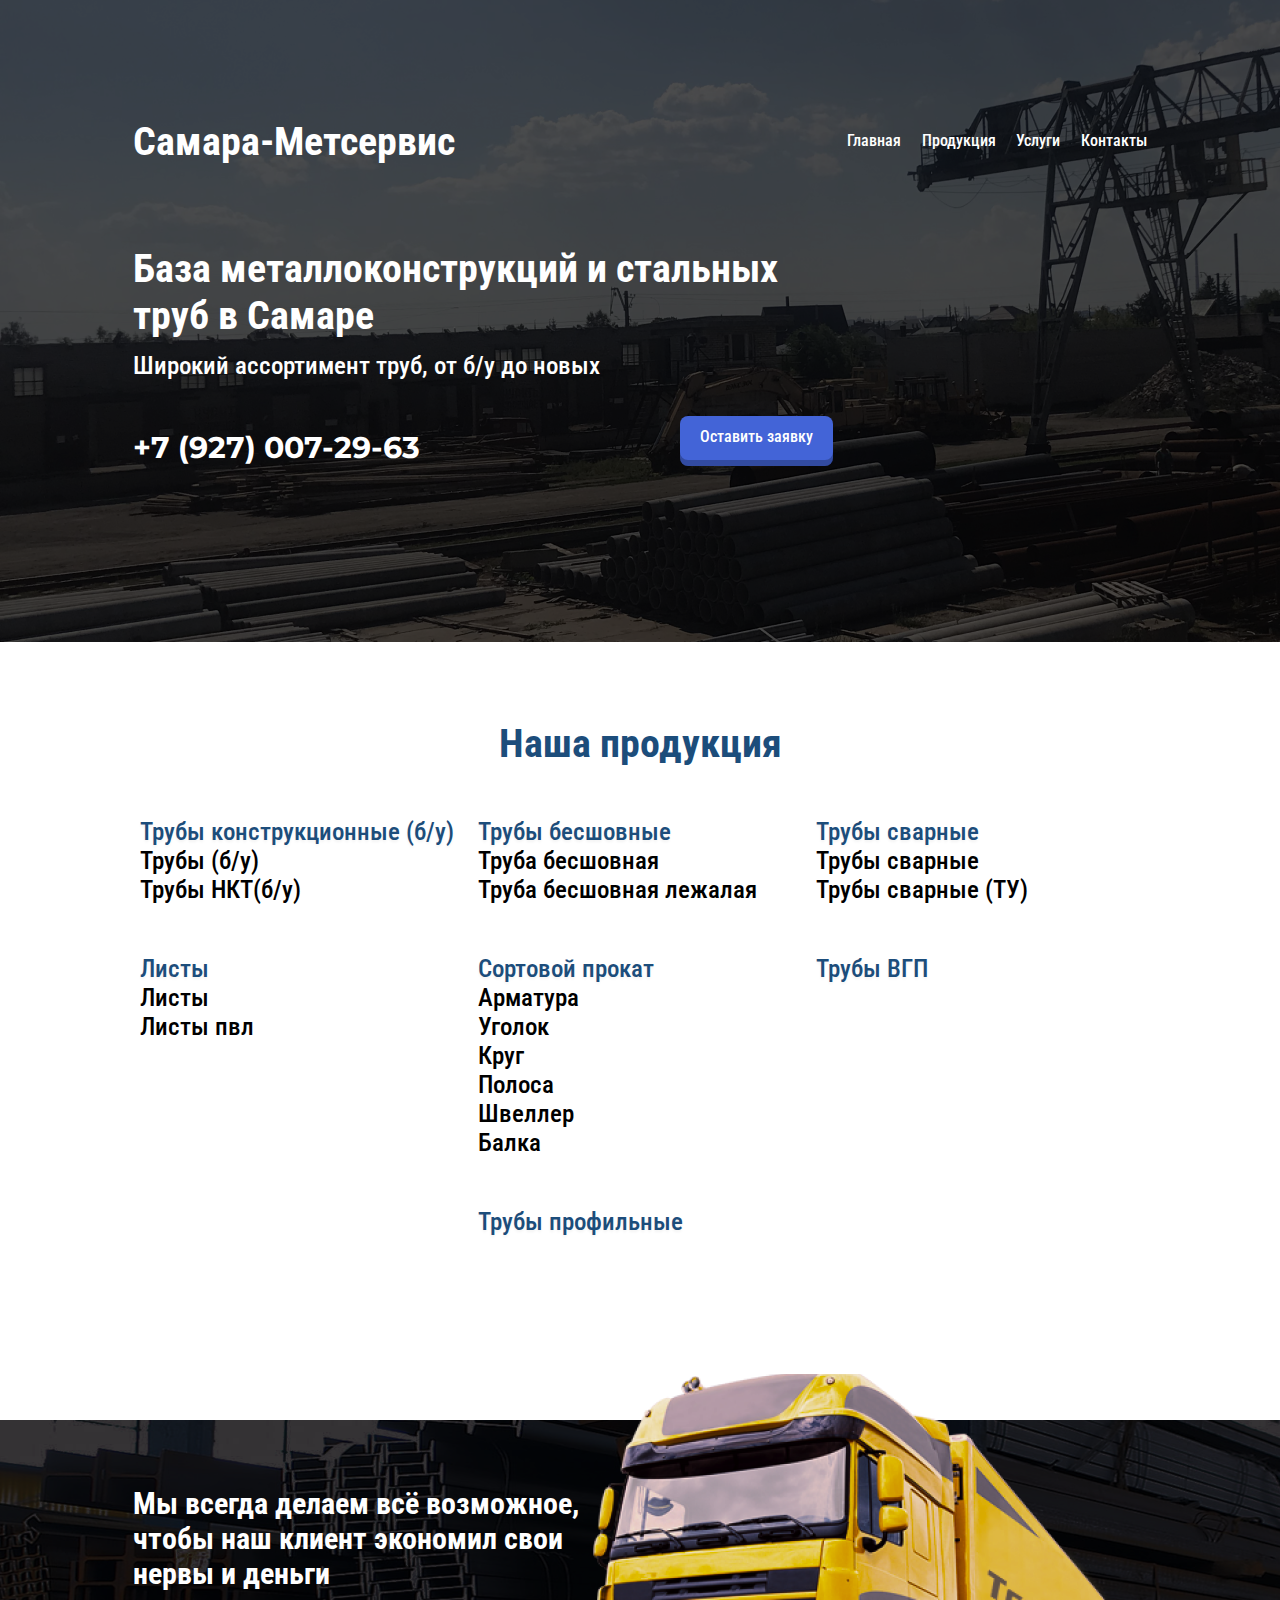
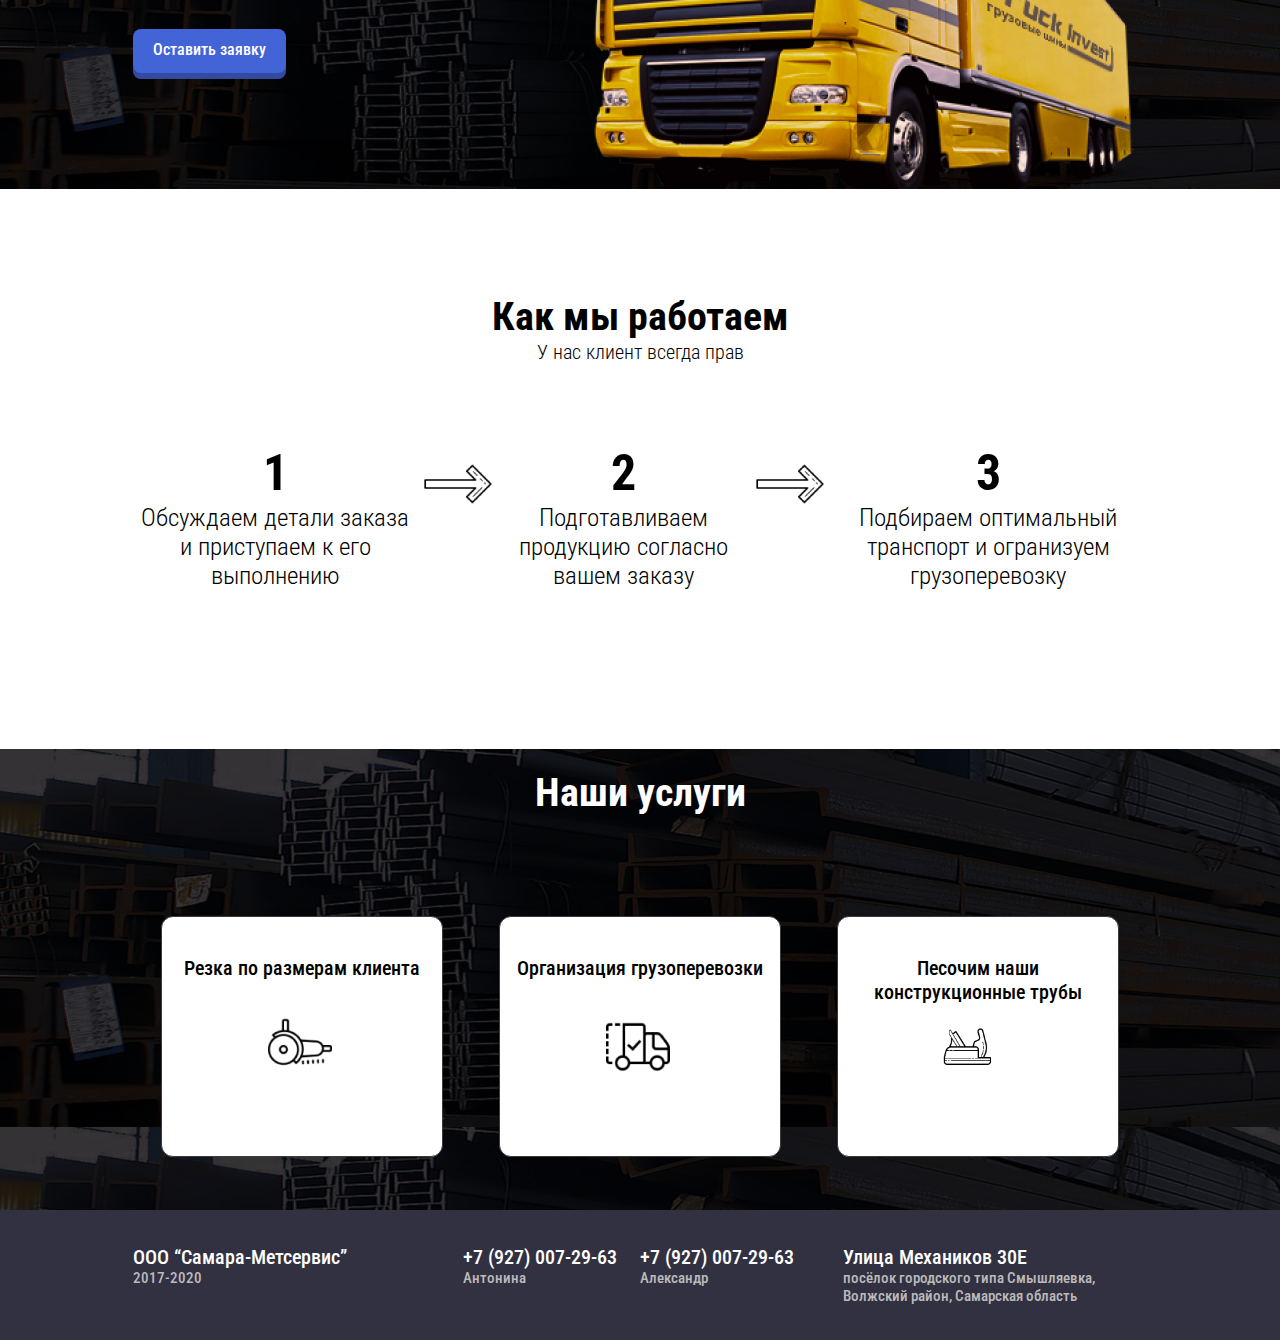
<file: Metservice/index.html>
<!DOCTYPE html>
<html lang="ru">
	<head>
		<meta charset="utf-8">
		<meta name="viewport" content="width=device-width, initial-scale=1, shrink-to-fit=no">
		<meta name="description" content="">
		<meta name="author" content="">

		<title>Digital Company</title>

		<!-- Bootstrap core CSS -->
		<link rel="stylesheet" href="css/style.css">
		<link rel="stylesheet" href="css/reset.css">
		<link rel="stylesheet" href="css/media.css">
		<link rel="stylesheet" href="css/fontello.css" type="text/css">
		<link rel="stylesheet" href="css/styleanimation.css">
		<link rel="stylesheet" href="https://cdnjs.cloudflare.com/ajax/libs/animate.css/4.0.0/animate.min.css"
  />
		
		<!-- Custom styles for this template -->
		<link href="https://fonts.googleapis.com/css2?family=Montserrat:wght@300;400;500;700&family=Roboto+Condensed:wght@400;700&family=Roboto:wght@300;400;500;700&display=swap" rel="stylesheet">

	</head>
	<body>
		<div class="blockstart">
			<div class="container">
				<div class="blockstart-nav">
					<h1>Самара-Метсервис</h1>
					<ul class="blockstart-nav__bar">
						<li><a href="#blockstart">Главная</a></li>
						<li><a href="#blockproduct">Продукция</a></li>
						<li><a href="#blockservices">Услуги</a></li>
						<li><a href="#blockcontacts">Контакты</a></li>
					</ul>
				</div>
				<div class="blockstart-content">
					<h1>База металлоконструкций и стальных труб в Самаре</h1>
					<p>Широкий ассортимент труб, от б/у до новых</p>
					<div class="blockstart-content__contacts">
						<p>+7 (927) 007-29-63</p>
						<div class="blockstart-content__contacts-btn">Оставить заявку</div>
					</div>
				</div>
			</div>
		</div>
		<div class="blockpartner">
			<div class="container">
				<h1>Наша продукция</h1>
				<div class="blockpartner-list">	
					<ul class="blockpartner-list__table">
					<p>Трубы конструкционные (б/у)</p>
					<li><a href="">Трубы (б/у)</a></li>
					<li><a href="">Трубы НКТ(б/у)</a></li>
				</ul>
				<ul class="blockpartner-list__table">
					<p>Трубы бесшовные</p>
					<li><a href="">Труба бесшовная</a></li>
					<li><a href="">Труба бесшовная лежалая</a></li>
				</ul>
				<ul class="blockpartner-list__table">
					<p>Трубы сварные </p>
					<li><a href="">Трубы сварные</a></li>
					<li><a href="">Трубы сварные (ТУ)</a></li>
				</ul>
				<ul class="blockpartner-list__table leftul">
					<p>Листы</p>
					<li><a href="">Листы</a></li>
					<li><a href="">Листы пвл</a></li>
				</ul>
				<ul class="blockpartner-list__table">
					<p>Сортовой прокат</p>
					<li><a href="">Арматура</a></li>
					<li><a href="">Уголок</a></li>
					<li><a href="">Круг</a></li>
					<li><a href="">Полоса</a></li>
					<li><a href="">Швеллер</a></li>
					<li><a href="">Балка</a></li>
				</ul>
				<ul class="blockpartner-list__table">
					<p>Трубы ВГП</p>
					<li><a href=""></a></li>
					<li><a href=""></a></li>
				</ul>
				<ul class="blockpartner-list__table">
					<p>Трубы профильные</p>
					<li><a href=""></a></li>
					<li><a href=""></a></li>
				</ul>
				</div>
			</div>
		</div>
		<div class="blockbus">
			<div class="container">
				<h2>Мы всегда делаем всё возможное, чтобы наш клиент экономил свои нервы и деньги</h2>
				<div class="blockbus__btn">Оставить заявку</div>
				<img src="img/bus.png" alt="">
			</div>
		</div>
		<div class="blockreview">
			<div class="container">	
				<div class="blockreview-header">
				<h1>Как мы работаем</h1>
				<p>У нас клиент всегда прав</p>
			</div>
			<div class="blockreview-list">
				<div class="blockreview-list__table">
					<span>1</span>
					<p>Обсуждаем детали заказа и приступаем к его выполнению</p>
				</div>
				<img src="img/arrow.png" alt="">
				<div class="blockreview-list__table">
					<span>2</span>
					<p>Подготавливаем продукцию согласно вашем заказу</p>
				</div>
				<img src="img/arrow.png" alt="">
				<div class="blockreview-list__table">
					<span>3</span>
					<p>Подбираем оптимальный транспорт и огранизуем грузоперевозку</p>
				</div>
			</div>
			</div>
		</div>
		<div class="blockservices">
			<div class="container">
				<h1>Наши услуги</h1>
				<div class="blockservices-list">
					<div class="blockservices-list__table">
						<p>Резка по размерам клиента</p>
						<img src="img/service1.png" alt="">
					</div>
					<div class="blockservices-list__table">
						<p>Организация грузоперевозки</p>
						<img src="img/service2.png" alt="">
					</div>
					<div class="blockservices-list__table">
						<p>Песочим наши конструкционные трубы </p>
						<img src="img/service3.png" alt="">
					</div>
				</div>
			</div>
		</div>
		<div class="footer">
			<div class="container">
				<div class="footer-copyright">
					<div class="footer-copyright__left"><p>ООО “Самара-Метсервис”</p>2017-2020
					</div>
					<div class="footer-copyright__right"><p>+7 (927) 007-29-63</p>Антонина</div>
				</div>
				<div class="footer-addres">
					<div class="footer-addres__left"><p>+7 (927) 007-29-63</p>Александр</div>
					<div class="footer-addres__right"><p>Улица Механиков 30Е</p>посёлок городского типа Смышляевка, Волжский район, Самарская область</div>
				</div>
			</div>
		</div>
		<script src="js/Jquery182.min.js"></script>

		<script src="js/wow.min.js"></script>
		<script>	
		var wow = new WOW;
		wow.init();
		</script>	
		<script src="js/script.js"></script>
		<!-- IE10 viewport hack for Surface/desktop Windows 8 bug -->
	</body>

</html>
</file>
<file: Metservice/css/style.css>
.blockstart {
  background-image: url(../img/blockstart.png);
  padding: 11.8rem 0 17.6rem 0;
  width: 100%;
}
.blockstart-nav {
  display: flex;
  justify-content: space-between;
  align-items: center;
  margin-bottom: 8rem;
}
.blockstart-nav__bar {
  display: flex;
  justify-content: space-between;
  min-width: 30rem;
  list-style: none;
}
.blockstart-nav__bar a {
  text-decoration: none;
  color: #fff;
}
.blockstart-nav__bar a::after {
  content: "";
  display: block;
  width: 100%;
  height: 0.2rem;
  background-color: #fff;
  transform: translateY(0.5rem) scale(0);
}
.blockstart-nav__bar a:hover::after {
  transform: translateY(0.5rem) scale(1);
  transition: 0.3s;
}
.blockstart-content {
  max-width: 70rem;
}
.blockstart-content p {
  font-size: 2.5rem;
  margin-top: 1.2rem;
}
.blockstart-content__contacts {
  display: flex;
  justify-content: space-between;
  align-items: center;
  margin-top: 3.6rem;
}
.blockstart-content__contacts p {
  font-family: Montserrat;
  font-size: 3rem;
  font-weight: 700;
}
.blockstart-content__contacts-btn {
  padding: 1.1rem 2rem 2rem 2rem;
  background: #4364D7;
  box-shadow: inset 0px -6px 0px rgba(0, 0, 0, 0.25);
  border-radius: 8px;
  cursor: pointer;
}

.blockpartner {
  padding: 7.8rem 0 12.6rem 0;
}
.blockpartner h1 {
  color: #1C4D7B;
  text-align: center;
}
.blockpartner-list {
  display: flex;
  flex-wrap: wrap;
  justify-content: space-between;
  flex-wrap: wrap;
  font-size: 2.5rem;
}
.blockpartner-list__table {
  min-width: 20.6rem;
  width: 32%;
  margin: 5rem auto 0 auto;
}
.blockpartner-list__table p {
  color: #1C4D7B;
  text-shadow: 0px 2px 3px rgba(0, 0, 0, 0.05);
}
.blockpartner-list__table a {
  text-decoration: none;
  color: #000;
}

.blockbus {
  background-image: url(../img/blockbus.png);
  padding: 6.6rem 0 11rem 0;
  max-height: 37.8rem;
}
.blockbus .container {
  position: relative;
}
.blockbus h2 {
  max-width: 48rem;
  margin-bottom: 3.8rem;
}
.blockbus__btn {
  padding: 1.1rem 2rem 2rem 2rem;
  background: #4364D7;
  box-shadow: inset 0px -6px 0px rgba(0, 0, 0, 0.25);
  border-radius: 8px;
  cursor: pointer;
  display: inline-block;
}
.blockbus img {
  position: absolute;
  right: -15rem;
  bottom: -11rem;
}

.blockreview {
  color: #000;
  text-align: center;
  padding: 10.4rem 0 15.9rem 0;
}
.blockreview-header h1 {
  color: #000;
}
.blockreview-header p {
  font-size: 2rem;
  font-weight: 300;
}
.blockreview-list {
  display: flex;
  justify-content: space-between;
  align-items: flex-start;
  margin-top: 8rem;
}
.blockreview-list__table span {
  font-size: 5rem;
  font-weight: 700;
  line-height: 59px;
}
.blockreview-list__table p {
  font-size: 2.5rem;
  font-weight: 300;
}
.blockservices {
  background-image: url(../img/services.png);
  text-align: center;
  padding: 2rem 0 5.3rem 0;
}
.blockservices-list {
  display: flex;
  justify-content: space-between;
  flex-wrap: wrap;
}
.blockservices-list__table {
  padding-top: 3.9rem;
  margin: 10rem auto 0 auto;
  width: 28rem;
  height: 20rem;
  background: #FFFFFF;
  border: 1px solid #3A3A3A;
  border-radius: 12px;
  color: #000;
  position: relative;
}
.blockservices-list__table img {
  width: 6.4rem;
}
.blockservices-list__table:last-child {
  padding: 2.8rem 1rem 1 1rem;
}
.blockservices-list__table:last-child p {
  padding: 0rem 3.5rem 3rem 3.5rem;
}
.blockservices-list__table:last-child img {
  left: 35%;
}
.blockservices-list__table img {
  position: absolute;
  left: 38%;
  top: 40%;
}
.blockservices-list__table p {
  font-size: 2rem;
}

.footer {
  background-color: #313142;
  font-size: 1.5rem;
  color: #BCBABA;
  padding: 3.5rem 0 3.5rem 0;
}
.footer p {
  font-size: 2rem;
  color: #fff;
}
.footer .container {
  display: flex;
  justify-content: space-between;
}
.footer-copyright {
  display: flex;
  justify-content: space-between;
  width: 50%;
}
.footer-copyright__left {
  width: 50%;
}
.footer-copyright__right {
  width: 35%;
}
.footer-addres {
  display: flex;
  justify-content: space-between;
  width: 50%;
}
.footer-addres__left {
  width: 40%;
}
.footer-addres__right {
  width: 60%;
}
</file>
<file: Metservice/css/media.css>
@media screen and (max-width: 1320px){
	.blockbus img {
  		position: absolute;
  		right: 0rem;
  		bottom: -11rem;
}
}
@media screen and (max-width: 640px){
	html{
		font-size: 5px;	
	}
	.blockstart {
  		background-image: url(../img/blockstart.png);
  		background-position: center;
  		padding: 1.5rem 0rem 1.5rem 0rem;
	}
	.blockstart-nav {
  		margin-bottom: 2rem;
  		padding: 0rem 1rem 0rem 1rem;
		}
	.blockstart-nav h1{
  		font-size: 3.5rem;	
		}
	.blockstart-nav__bar {
  		min-width: 27rem;
		}
	.blockstart-content{
		padding: 0 1rem 0 1rem;
			}
	.blockstart-content h1{
			font-size: 3rem;
		}
	.blockstart-content__contacts {
  			margin-top: 0.5rem;
		}
	.blockpartner-list {
  		display: flex;
  		flex-wrap: wrap;
  		justify-content: space-between;
  		flex-wrap: wrap;
  		font-size: 2.5rem;
  		flex-direction: column;
	}
	.blockreview img{
  		display: none;
	}
	.blockreview-list{
		flex-wrap: wrap;
	}
	.blockreview-list__table{
  		margin-left: auto;
  		margin-right: auto;
	}
	.blockservices-list__table img {
  		width: 10rem;	
	}
	.blockbus img {
  		display: none;
	}
	.blockbus{
		background-image: url(../img/blockbus.png);
		background-position: center;
		padding: 3.6rem 2rem 3rem 2rem;
		text-align: center;
	}
	.blockbus h2{
		margin: 0 auto 3.8rem auto;
	}
	.blockreview-list__table p{
		max-width: 170px;
	}
	.blockservices-list{
		flex-direction: column;
	}
	.blockservices-list__table {
  		padding-top: 1.5rem;
  		margin: 1rem auto 0 auto;
  		width: 26rem;
  		height: 18rem;
	}
	.blockservices-list__table p{
		font-size: 2.5rem;	
	}
	.blockservices-list__table img {
  		width: 6.5rem;
	}
	.blockservices-list__table:last-child img {
  		left: 34%;
  		top:50%;
  		width: 9rem;
	}
	.footer{
		padding-left: 1rem;
	}
	.footer-copyright {
  		width: 45%;
	}
	.footer-copyright__left {
  		width: 40%;
	}
	.footer-copyright__right {
  		width: 55%;
	}
	.footer-addres{
  		width: 55%;
	}
	.footer-addres__left {
  		width: 60%;
	}
}
@media (min-width: 320px) and (max-width: 640px){
	.blockstart{
		background-image: url(../img/blockstart.png);
	}
}
@media (min-width: 640px) and (max-width: 1100px){
	.blockbus img{
		display: none;
	}
	.blockreview-list{
		flex-wrap: wrap;
	}
	.blockreview-list__table{
		max-width: 284px;
		margin: auto;
	}
	.blockreview-list img {
 		display: none;
	}
	.blockservices-list{
		flex-wrap: wrap;
	}
	.blockbus{
		text-align: center;
	}
	.blockbus h2{
		margin: 0 auto 3.8rem auto;
	}
	.blockservices-list__table {
		margin-top: 3rem;
	}
}
</file>
<file: Metservice/css/fontello.css>
@font-face {
  font-family: 'fontello';
  src: url('../fonts/fontello.eot?57860710');
  src: url('../fonts/fontello.eot?57860710#iefix') format('embedded-opentype'),
       url('../fonts/fontello.woff2?57860710') format('woff2'),
       url('../fonts/fontello.woff?57860710') format('woff'),
       url('../fonts/fontello.ttf?57860710') format('truetype'),
       url('../fonts/fontello.svg?57860710#fontello') format('svg');
  font-weight: normal;
  font-style: normal;
}
/* Chrome hack: SVG is rendered more smooth in Windozze. 100% magic, uncomment if you need it. */
/* Note, that will break hinting! In other OS-es font will be not as sharp as it could be */
/*
@media screen and (-webkit-min-device-pixel-ratio:0) {
  @font-face {
    font-family: 'fontello';
    src: url('../font/fontello.svg?57860710#fontello') format('svg');
  }
}
*/
 
 [class^="icon-"]:before, [class*=" icon-"]:before {
  font-family: "fontello";
  font-style: normal;
  font-weight: normal;
  speak: never;
 
  display: inline-block;
  text-decoration: inherit;
  width: 1em;
  margin-right: .2em;
  text-align: center;
  /* opacity: .8; */
 
  /* For safety - reset parent styles, that can break glyph codes*/
  font-variant: normal;
  text-transform: none;
 
  /* fix buttons height, for twitter bootstrap */
  line-height: 1em;
 
  /* Animation center compensation - margins should be symmetric */
  /* remove if not needed */
  margin-left: .2em;
 
  /* you can be more comfortable with increased icons size */
  /* font-size: 120%; */
 
  /* Font smoothing. That was taken from TWBS */
  -webkit-font-smoothing: antialiased;
  -moz-osx-font-smoothing: grayscale;
 
  /* Uncomment for 3D effect */
  /* text-shadow: 1px 1px 1px rgba(127, 127, 127, 0.3); */
}
 
.icon-menu-1:before { content: '\e800'; } /* '' */
.icon-twitter:before { content: '\f099'; } /* '' */
.icon-facebook:before { content: '\f09a'; } /* '' */
.icon-menu:before { content: '\f0c9'; } /* '' */
.icon-instagram:before { content: '\f16d'; } /* '' */
</file>
<file: Metservice/css/styleanimation.css>
@keyframes slideDown {
    0% {
        transform: translateY(150%);
        opacity: 0;
    }  
    100% {
        transform: translateY(0%);
        opacity: 1;
    }   
}
@keyframes slideUp{
	0% {
        transform: translateY(-150%);
        opacity: 0;
    }  
    100% {
        transform: translateY(0%);
        opacity: 1;
    }   
}
@keyframes slideleft{
	0% {
        transform: translateX(-150%);
        opacity: 0;
    }  
    100% {
        transform: translateX(0%);
        opacity: 1;
    } 
}
@keyframes slideright{
	0% {
        transform: translateX(150%);
        opacity: 0;
    }  
    100% {
        transform: translateX(0%);
        opacity: 1;
    } 
}
@keyframes Gradiend{
    0% {
        background: #5F12D0 80.91%;
    }
    50%{
        background: #504DC2 20.44%;
    }
    100%{
        background: #5F12D0 80.91%;

    }
}
</file>
